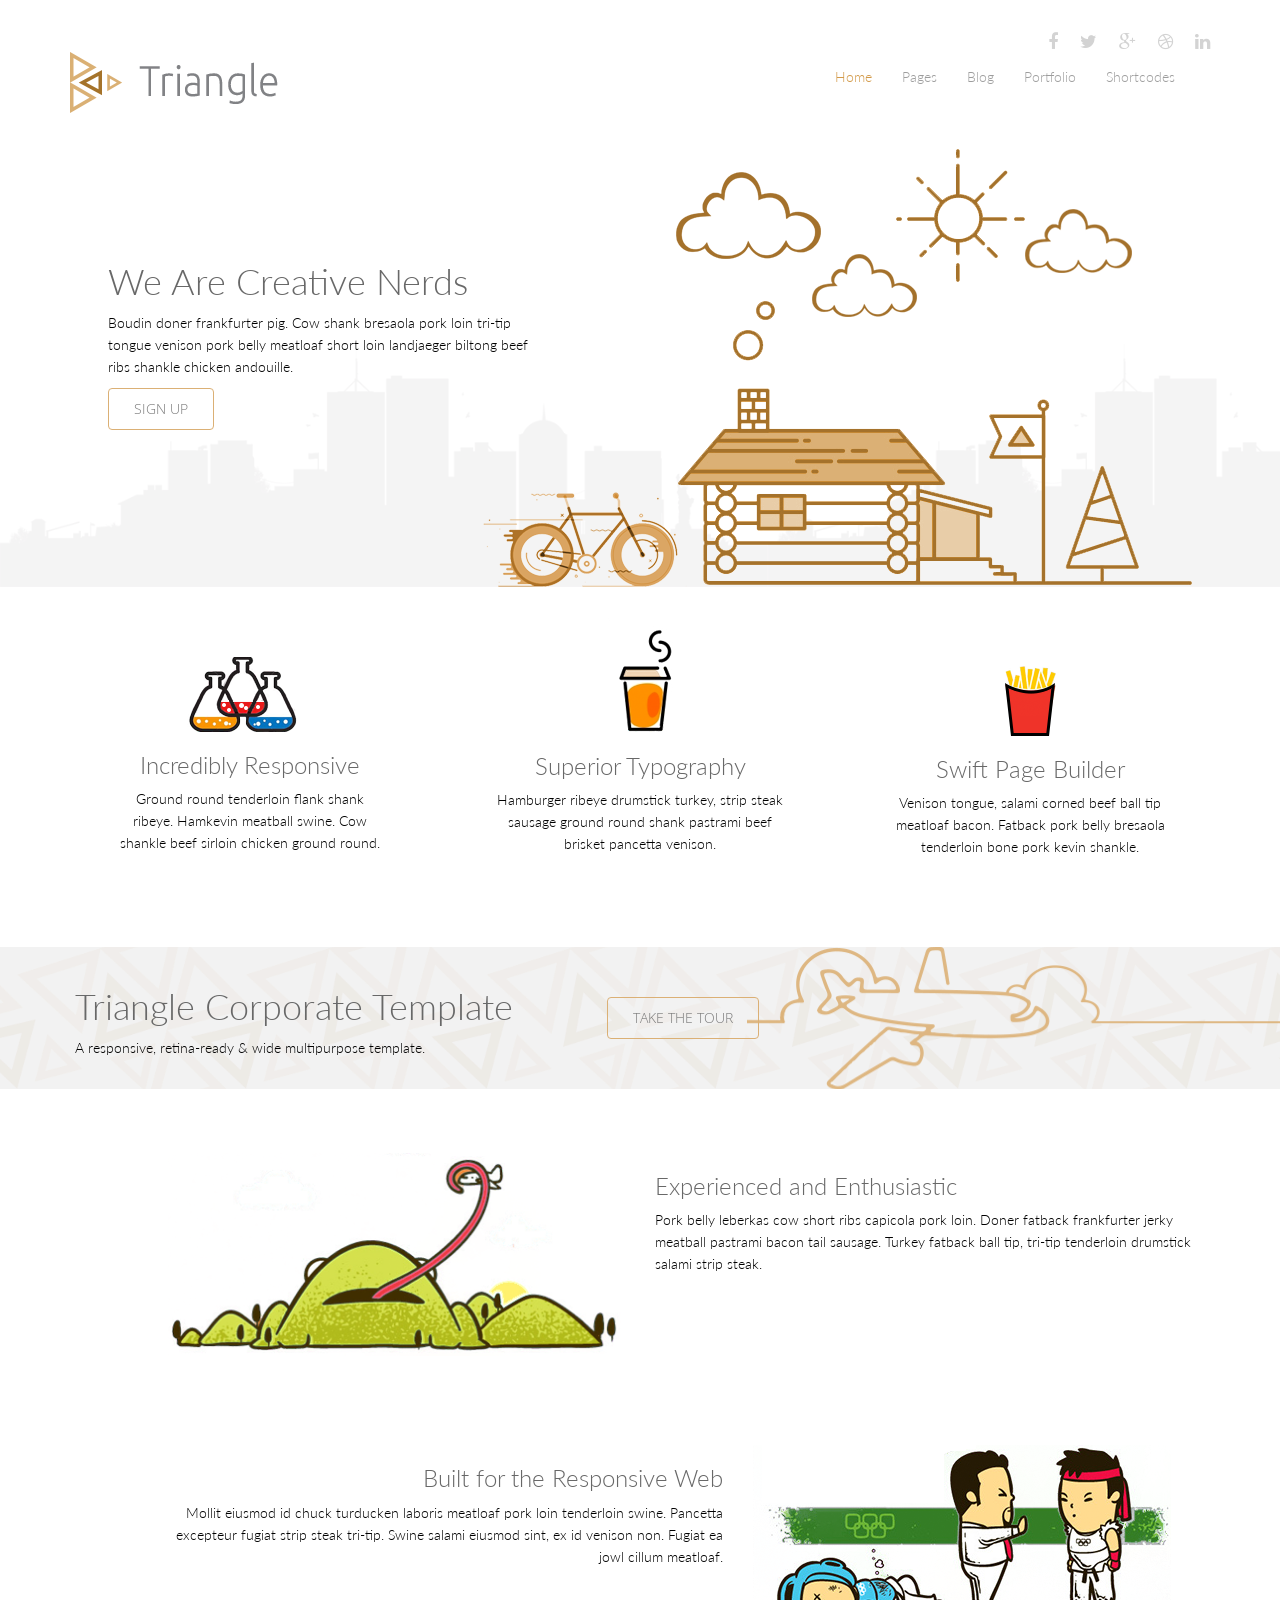
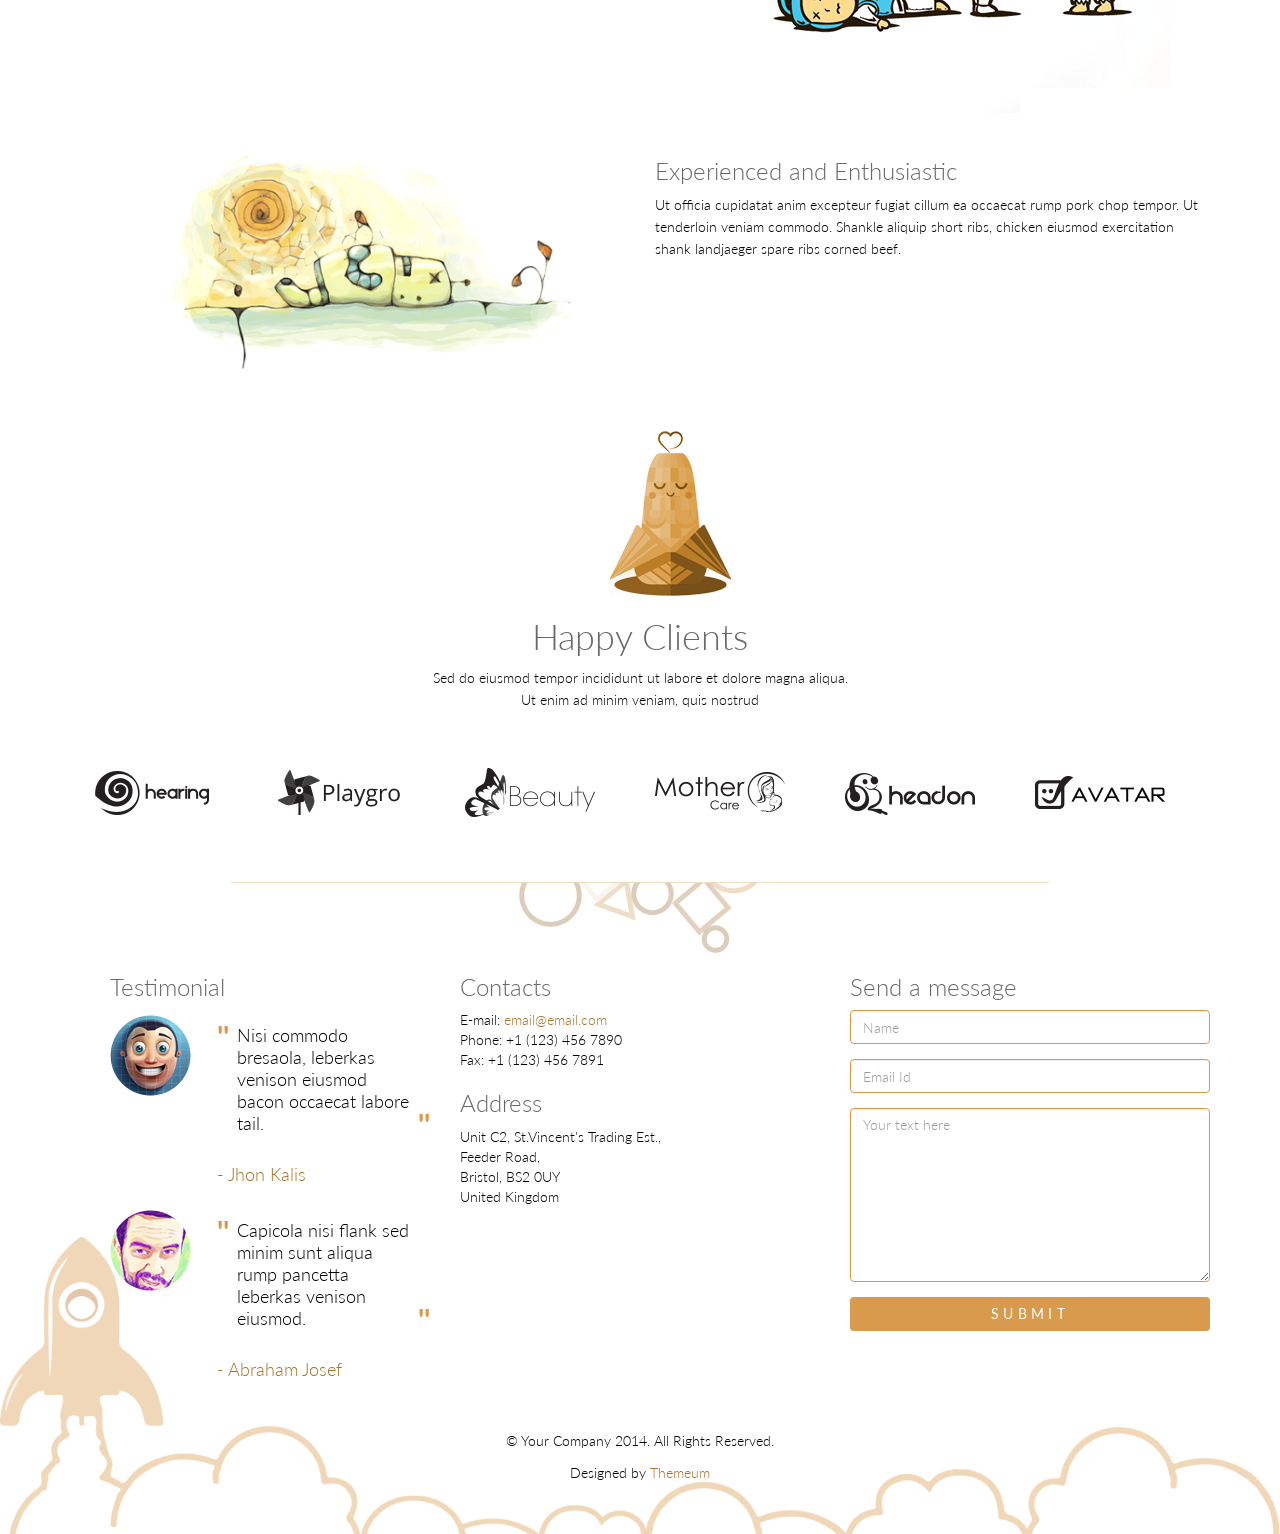
<file: index.html>
<!DOCTYPE html>
<html lang="en">
<head>
    <meta charset="utf-8">
    <meta name="viewport" content="width=device-width, initial-scale=1.0">
    <meta name="description" content="">
    <meta name="author" content="">
    <title>Home | Triangle</title>
    <link href="css/bootstrap.min.css" rel="stylesheet">
    <link href="css/font-awesome.min.css" rel="stylesheet">
	<link href="css/main.css" rel="stylesheet">
    <link rel="stylesheet" href="css/animate.css">
     <script src="js/wow.min.js"></script>
              <script>
              new WOW().init();
              </script>
</head>

<body>
	<header id="header">      
        <div class="container">
            <div class="row">
                <div class="col-sm-12 overflow">
                   <div class="social-icons pull-right">
                        <ul class="nav nav-pills">
                            <li><a href=""><i class="fa fa-facebook"></i></a></li>
                            <li><a href=""><i class="fa fa-twitter"></i></a></li>
                            <li><a href=""><i class="fa fa-google-plus"></i></a></li>
                            <li><a href=""><i class="fa fa-dribbble"></i></a></li>
                            <li><a href=""><i class="fa fa-linkedin"></i></a></li>
                        </ul>
                    </div> 
                </div>
             </div>
        </div>
        <div class="navbar navbar-inverse" role="banner">
            <div class="container">
                <div class="navbar-header">
                    <button type="button" class="navbar-toggle" data-toggle="collapse" data-target=".navbar-collapse">
                        <span class="sr-only">Toggle navigation</span>
                        <span class="icon-bar"></span>
                        <span class="icon-bar"></span>
                        <span class="icon-bar"></span>
                    </button>

                    <a class="navbar-brand" href="index.html">
                    	<h1><img src="images/logo.png" alt="logo"></h1>
                    </a>
                    
                </div>
                <div class="collapse navbar-collapse">
                    <ul class="nav navbar-nav navbar-right">
                        <li class="active"><a href="index.html">Home</a></li>
                        <li class="dropdown"><a href="#">Pages</a>
                        </li>                  
                        <li class="dropdown"><a href="blog.html">Blog</a></li>
                        <li class="dropdown"><a href="portfolio.html">Portfolio</a></li>                         
                        <li><a href="shortcodes.html ">Shortcodes</a></li>                    
                    </ul>
                </div>
            </div>
        </div>
    </header>
    

    <section id="home-slider" class="main-slider">
        <div class="container">
            <div class="row">
                <div class="slide-text col-md-5">
                        <h1>We Are Creative Nerds</h1>
                        <p>Boudin doner frankfurter pig. Cow shank bresaola pork loin tri-tip tongue venison pork belly meatloaf short loin landjaeger biltong beef ribs shankle chicken andouille.</p>
                        <a href="#" class="btn btn-common">SIGN UP</a>
                </div>
                <div class="col-md-7 hidden-xs">
                    <img src="images/home/slider/slide1/house.png" class="img-responsive slider-house" alt="slider image">
                    <img src="images/home/slider/slide1/circle1.png" class="slider-circle1" alt="slider image">
                    <img src="images/home/slider/slide1/circle2.png" class="slider-circle2" alt="slider image">
                    <img src="images/home/slider/slide1/cloud1.png" class="slider-cloud1" alt="slider image">
                    <img src="images/home/slider/slide1/cloud2.png" class="slider-cloud2" alt="slider image">
                    <img src="images/home/slider/slide1/cloud3.png" class="slider-cloud3" alt="slider image">
                    <img src="images/home/slider/slide1/sun.png" class="slider-sun" alt="slider image">
                    <img src="images/home/cycle.png" class="slider-cycle" alt="">
                </div>
            </div>
        </div>
    </section>

    <section id="services">
        <div class="container">
            <div class="row">
                <div class="col-sm-4 text-center padding service-1">
                    <div class="single-service">
                        <div>
                            <img src="images/home/icon1.png" alt="">
                        </div>
                        <h2>Incredibly Responsive</h2>
                        <p>Ground round tenderloin flank shank ribeye. Hamkevin meatball swine. Cow shankle beef sirloin chicken ground round.</p>
                    </div>
                </div>
                <div class="col-sm-4 text-center service-2">
                    <div class="single-service">
                        <div>
                            <img src="images/home/icon2.png" alt="">
                        </div>
                        <h2>Superior Typography</h2>
                        <p>Hamburger ribeye drumstick turkey, strip steak sausage ground round shank pastrami beef brisket pancetta venison.</p>
                    </div>
                </div>
                <div class="col-sm-4 text-center service-3">
                    <div class="single-service">
                        <div>
                            <img src="images/home/icon3.png" alt="">
                        </div>
                        <h2>Swift Page Builder</h2>
                        <p>Venison tongue, salami corned beef ball tip meatloaf bacon. Fatback pork belly bresaola tenderloin bone pork kevin shankle.</p>
                    </div>
                </div>
            </div>
        </div>
    </section>
    

    <section id="action" class="responsive margin-bottom">
        <div class="vertical-center">
             <div class="container">
                <div class="row">
                    <div class="action take-tour">
                        <div class="col-sm-7 wow fadeInLeft" data-wow-duration="500ms" data-wow-delay="300ms">
                            <h1 class="title">Triangle Corporate Template</h1>
                            <p>A responsive, retina-ready &amp; wide multipurpose template.</p>
                        </div>
                        <div class="col-sm-5 tour-img text-center wow fadeInRight" data-wow-duration="500ms" data-wow-delay="300ms">
                            
                            <div class="tour-button">
                                <a href="#" class="btn btn-common">TAKE THE TOUR</a>
                            </div>
                        </div>
                    </div>
                </div>
            </div>
        </div>
   </section>
    
    <section id="features">
        <div class="container">
            <div class="row">
                <div class="single-features padding-bottom ">
                    <div class="col-sm-5 col-sm-offset-1 wow fadeInLeft" data-wow-duration="500ms" data-wow-delay="300ms">
                        <img src="images/home/image1.png" class="img-responsive" alt="">
                    </div>
                    <div class="col-sm-6 wow fadeInRight" data-wow-duration="500ms" data-wow-delay="300ms">
                        <h2>Experienced and Enthusiastic</h2>
                        <P>Pork belly leberkas cow short ribs capicola pork loin. Doner fatback frankfurter jerky meatball pastrami bacon tail sausage. Turkey fatback ball tip, tri-tip tenderloin drumstick salami strip steak.</P>
                    </div>
                </div>
            </div>
            <div class="row">
                <div class="single-features padding-bottom ">
                    <div class="col-sm-6 col-sm-offset-1 align-right wow fadeInLeft" data-wow-duration="500ms" data-wow-delay="300ms">
                        <h2>Built for the Responsive Web</h2>
                        <P>Mollit eiusmod id chuck turducken laboris meatloaf pork loin tenderloin swine. Pancetta excepteur fugiat strip steak tri-tip. Swine salami eiusmod sint, ex id venison non. Fugiat ea jowl cillum meatloaf.</P>
                    </div>
                    <div class="col-sm-5 wow fadeInRight" data-wow-duration="500ms" data-wow-delay="300ms">
                        <img src="images/home/image2.png" class="img-responsive" alt="">
                    </div>
                </div>
            </div>
            <div class="row">
                <div class="single-features padding-bottom ">
                    <div class="col-sm-5 col-sm-offset-1 wow fadeInLeft" data-wow-duration="500ms" data-wow-delay="300ms">
                        <img src="images/home/image3.png" class="img-responsive" alt="">
                    </div>
                    <div class="col-sm-6 wow fadeInRight" data-wow-duration="500ms" data-wow-delay="300ms">
                        <h2>Experienced and Enthusiastic</h2>
                        <P>Ut officia cupidatat anim excepteur fugiat cillum ea occaecat rump pork chop tempor. Ut tenderloin veniam commodo. Shankle aliquip short ribs, chicken eiusmod exercitation shank landjaeger spare ribs corned beef.</P>
                    </div>
                </div>
            </div>
        </div>
    </section>
     

    <section id="clients">
        <div class="container">
            <div class="row">
                <div class="col-sm-12">
                    <div class="clients text-center margin-bottom wow fadeInUp" data-wow-duration="500ms" data-wow-delay="300ms">
                        <p><img src="images/home/clients.png" class="img-responsive" alt=""></p>
                        <h1 class="title">Happy Clients</h1>
                        <p>Sed do eiusmod tempor incididunt ut labore et dolore magna aliqua. <br> Ut enim ad minim veniam, quis nostrud </p>
                    </div>
                    <div class="clients-logo wow fadeIn" data-wow-duration="1000ms" data-wow-delay="600ms">
                        <div class="col-xs-3 col-sm-2">
                            <a href="#"><img src="images/home/client1.png" class=" img-responsive" alt=""></a>
                        </div>
                        <div class="col-xs-3 col-sm-2">
                            <a href="#"><img src="images/home/client2.png" class="img-responsive" alt=""></a>
                        </div>
                         <div class="col-xs-3 col-sm-2">
                            <a href="#"><img src="images/home/client3.png" class="img-responsive" alt=""></a>
                        </div>
                         <div class="col-xs-3 col-sm-2">
                            <a href="#"><img src="images/home/client4.png" class="img-responsive" alt=""></a>
                        </div>
                         <div class="col-xs-3 col-sm-2">
                            <a href="#"><img src="images/home/client5.png" class="img-responsive" alt=""></a>
                        </div>
                         <div class="col-xs-3 col-sm-2">
                            <a href="#"><img src="images/home/client6.png" class="img-responsive" alt=""></a>
                        </div>
                    </div>
                </div>
            </div>
        </div>
     </section>
    

    <footer id="footer">
        <div class="container">
            <div class="row">
                <div class="col-sm-12 text-center bottom-separator">
                    <img src="images/home/under.png" class="img-responsive inline" alt="">
                </div>
            </div>
            <div class="row">
                <div class="col-md-4 col-sm-6">
                    <div class="testimonial bottom">
                        <h2>Testimonial</h2>
                        <div class="media">
                            <div class="pull-left">
                                <a href="#"><img src="images/home/profile1.png" alt=""></a>
                            </div>
                            <div class="media-body">
                                <blockquote>Nisi commodo bresaola, leberkas venison eiusmod bacon occaecat labore tail.</blockquote>
                                <h3><a href="#">- Jhon Kalis</a></h3>
                            </div>
                         </div>
                        <div class="media">
                            <div class="pull-left">
                                <a href="#"><img src="images/home/profile2.png" alt=""></a>
                            </div>
                            <div class="media-body">
                                <blockquote>Capicola nisi flank sed minim sunt aliqua rump pancetta leberkas venison eiusmod.</blockquote>
                                <h3><a href="">- Abraham Josef</a></h3>
                            </div>
                        </div>   
                    </div> 
                </div>
                <div class="col-md-4 col-sm-6">
                    <div class="contact-info bottom">
                        <h2>Contacts</h2>
                        <address>
                        E-mail: <a href="mailto:someone@example.com">email@email.com</a> <br> 
                        Phone: +1 (123) 456 7890 <br> 
                        Fax: +1 (123) 456 7891 <br> 
                        </address>

                        <h2>Address</h2>
                        <address>
                        Unit C2, St.Vincent's Trading Est., <br> 
                        Feeder Road, <br> 
                        Bristol, BS2 0UY <br> 
                        United Kingdom <br> 
                        </address>
                    </div>
                </div>
                <div class="col-md-4 col-sm-12">
                    <div class="contact-form bottom">
                        <h2>Send a message</h2>
                        <form id="main-contact-form" name="contact-form" method="post" action="sendemail.php">
                            <div class="form-group">
                                <input type="text" name="name" class="form-control" required="required" placeholder="Name">
                            </div>
                            <div class="form-group">
                                <input type="email" name="email" class="form-control" required="required" placeholder="Email Id">
                            </div>
                            <div class="form-group">
                                <textarea name="message" id="message" required="required" class="form-control" rows="8" placeholder="Your text here"></textarea>
                            </div>                        
                            <div class="form-group">
                                <input type="submit" name="submit" class="btn btn-submit" value="Submit">
                            </div>
                        </form>
                    </div>
                </div>
            </div>
            <div class="row">
                <div class="col-sm-12">
                    <div class="copyright-text text-center">
                        <p>&copy; Your Company 2014. All Rights Reserved.</p>
                        <p>Designed by <a target="_blank" href="http://www.themeum.com">Themeum</a></p>
                    </div>
                </div>
            </div>
        </div>
    </footer>

    <script type="text/javascript" src="js/jquery.js"></script>
    <script type="text/javascript" src="js/bootstrap.min.js"></script>
</body>
</html>
</file>
<file: css/main.css>
@charset "UTF-8";
@import url(http://fonts.googleapis.com/css?family=Lato:100,300,400,700);
@import url(http://fonts.googleapis.com/css?family=Open+Sans:300italic,400italic,600italic,700italic,400,300,600,700);
@import url(http://fonts.googleapis.com/css?family=Noto+Sans:400,700);
body {
  background: #fff;
  font-family: 'Lato', sans-serif;
  font-weight: 300;
  font-size: 14px;
  line-height: 22px;
  color: #000; }

html {
  height: 100%; }

a {
  color: #a5732a;
  -webkit-transition: 300ms;
  -moz-transition: 300ms;
  -o-transition: 300ms;
  transition: 300ms; }
  a:hover {
    outline: none;
    text-decoration: none;
    color: #dab074; }
  a:focus {
    outline: none;
    outline-offset: 0; }

ul {
  list-style: none; }

h1, h2, h3, h4, h5, h6 {
  font-family: 'Lato', sans-serif;
  font-weight: 300; }

h1 {
  color: #686868; }

h2 {
  color: #686868;
  font-size: 24px; }

h3 {
  font-size: 18px; }

.overflow {
  overflow: hidden; }

.uppercase {
  text-transform: uppercase; }

.btn-common {
  font-size: 14px;
  color: #797979;
  border: 1px solid #dbb075;
  font-family: 'Open Sans', sans-serif;
  font-weight: 300;
  padding: 10px 25px; }

#action .col-sm-5 {
  position: relative;
  top: 0;
  height: 100%;
  right: 0; }

.btn-common:hover, .btn-common:focus {
  outline: none;
  background: none;
  box-shadow: none;
  color: #d29948; }

.align-right {
  text-align: right; }

.inline {
  display: inline-block; }

.padding {
  padding: 65px 0; }

.padding-bottom {
  padding-bottom: 25%; }

.padding-top {
  padding-top: 90px; }

.padding-right {
  padding-right: 80px; }

.padding-left {
  padding-left: 80px; }

.margin-bottom {
  margin-bottom: 5%; }

/*************************
*******Header******
**************************/
#header {
  margin-bottom: 0;
  padding: 30px 0 60px 0; }
  #header .navbar-inverse .container {
    position: relative; }

.social-icons ul li {
  padding: 0 10px; }
  .social-icons ul li:last-child {
    padding-right: 0; }
  .social-icons ul li a {
    font-size: 18px;
    color: #d3d3d3;
    padding: 0; }
    .social-icons ul li a:hover, .social-icons ul li a:focus {
      color: #dbb075;
      background: none; }

#header .navbar {
  background: #fff;
  border: 0;
  margin-bottom: 0; }
#header .navbar-toggle {
  margin-top: 20px; }
#header .navbar-brand {
  padding: 0;
  margin-left: 0; }
  #header .navbar-brand h1, #header .navbar-brand h2 {
    padding: 0;
    margin: 0; }
#header .navbar-nav.navbar-right > li a  {
  color: #000;
  font-size: 12px;
  padding: 20px;
  text-transform: uppercase;
  font-weight: 300; }
#header .navbar-nav.navbar-right > li:last-child {
  margin-right: 20px; }
#header .navbar-inverse .navbar-nav li a:hover {
  color: #d29948; }
#header .navbar-inverse .navbar-nav li.active > a {
  background-color: inherit;
  border: 0;
  color: #d29948; }
  #header .navbar-inverse .navbar-nav li.active > a:focus {
    background-color: inherit;
    border: 0;
    color: #d29948; }
#header .navbar-nav li ul.sub-menu {
  display: none;
  list-style: none;
  padding: 0;
  margin: 0; }
  #header .navbar-nav li ul.sub-menu li a {
    color: #818285;
    padding: 5px 0;
    font-size: 13px;
    display: block;
    text-transform: capitalize; }
  #header .navbar-nav li ul.sub-menu li:hover, #header .navbar-nav li ul.sub-menu li:focus {
    background: #fef7ee;
    color: #d29948; }
  #header .navbar-nav li ul.sub-menu li .active {
    background: #fef7ee;
    color: #d29948;
    position: relative; }
    #header .navbar-nav li ul.sub-menu li .active i {
      position: absolute;
      font-size: 56px;
      top: -13px;
      color: #dab074; }
    #header .navbar-nav li ul.sub-menu li .active .fa-angle-right {
      left: -3px; }
    #header .navbar-nav li ul.sub-menu li .active .fa-angle-left {
      right: -3px; }
#header .navbar-inverse .navbar-nav li.active > a {
  background-color: inherit;
  border: 0;
  color: #d29948; }
  #header .navbar-inverse .navbar-nav li.active > a:focus {
    background-color: inherit;
    border: 0;
    color: #d29948; }
#header .navbar-nav.navbar-right li > a:hover {
  background-color: inherit;
  border: 0;
  color: #d29948; }

.navbar-inverse .navbar-nav > .open > a {
  background-color: inherit;
  border: 0;
  color: #d29948; }

.main-slider {
  background: url("../images/home/slider-bg.png") repeat-x;
  background-position: bottom left;
  background-size: 60%; }

.slide-text {
  position: relative;
  padding: 0 2%;
  top: 80px;
  left: 30px; }

#home-slider img {
  position: relative; }
  #home-slider img:first-child {
    top: 226px;
    left: 120px; }
  #home-slider img:nth-child(2) {
    top: -80px;
    left: 174px; }
  #home-slider img:nth-child(3) {
    top: -115px;
    left: 162px; }
  #home-slider img:nth-child(4) {
    top: -140px;
    left: 195px; }
  #home-slider img:nth-child(5) {
    top: -210px;
    left: -50px; }
  #home-slider img:nth-child(6) {
    top: -185px;
    left: 150px; }
  #home-slider img:nth-child(7) {
    top: -210px;
    left: -90px; }
  #home-slider img:last-child {
    left: -75px; }

#services .service-1 {
  padding: 70px 60px; }
#services .service-2 {
  padding: 31px 50px; }
#services .service-3 {
  padding: 79px 50px; }

#action {
  background: url("../images/home/tour-bg.png");
  background-color: rgba(0, 0, 0, 0.05);
  background-size: 100%;
  background-position: center;
  background-blend-mode: color;
  padding: 20px 0 20px 10px;
  position: relative; }
  #action .tour-img {
    position: absolute;
    background: url("../images/home/tour-icon2.png");
    top: 0;
    right: 0; }
    #action .tour-img .tour-button {
      position: absolute;
      top: 50px;
      left: -140px; }

#clients .col-sm-12 .clients img {
  position: relative;
  left: 540px; }
#clients .col-sm-12 .clients-logo {
  padding-bottom: 10%; }

#footer {
  background: url("../images/home/footer.png") no-repeat;
  background-position: bottom left;
  background-size: 100%; }
  #footer .testimonial {
    margin-left: 40px; }
    #footer .testimonial .media .media-body {
      margin-left: 25px;
      padding-left: 7%; }
      #footer .testimonial .media .media-body blockquote {
        position: relative;
        border-left: none; }
        #footer .testimonial .media .media-body blockquote::before {
          position: absolute;
          content: "''";
          color: #D89B4E;
          font-weight: bold;
          font-size: 30px;
          left: 0; }
        #footer .testimonial .media .media-body blockquote::after {
          position: absolute;
          content: "''";
          color: #D89B4E;
          font-weight: bold;
          font-size: 30px;
          right: 0; }
  #footer .contact-form #main-contact-form .form-group .form-control {
    border-color: #D89B4E; }
  #footer .contact-form #main-contact-form .form-group .btn-submit {
    width: 100%;
    background: #D89B4E;
    color: white;
    text-transform: uppercase;
    letter-spacing: 4.3px; }
  #footer .copyright-text {
    padding: 40px 0; }

@media screen and (max-width: 700px) {
  .slide-text {
    top: 0px;
    left: 0px; }

  #action .tour-img {
    right: -30px; }
    #action .tour-img .tour-button {
      top: 80px;
      left: -180px; }

  #clients .col-sm-12 .clients img {
    position: relative;
    left: 120px; } }

/*# sourceMappingURL=main.css.map */
</file>
